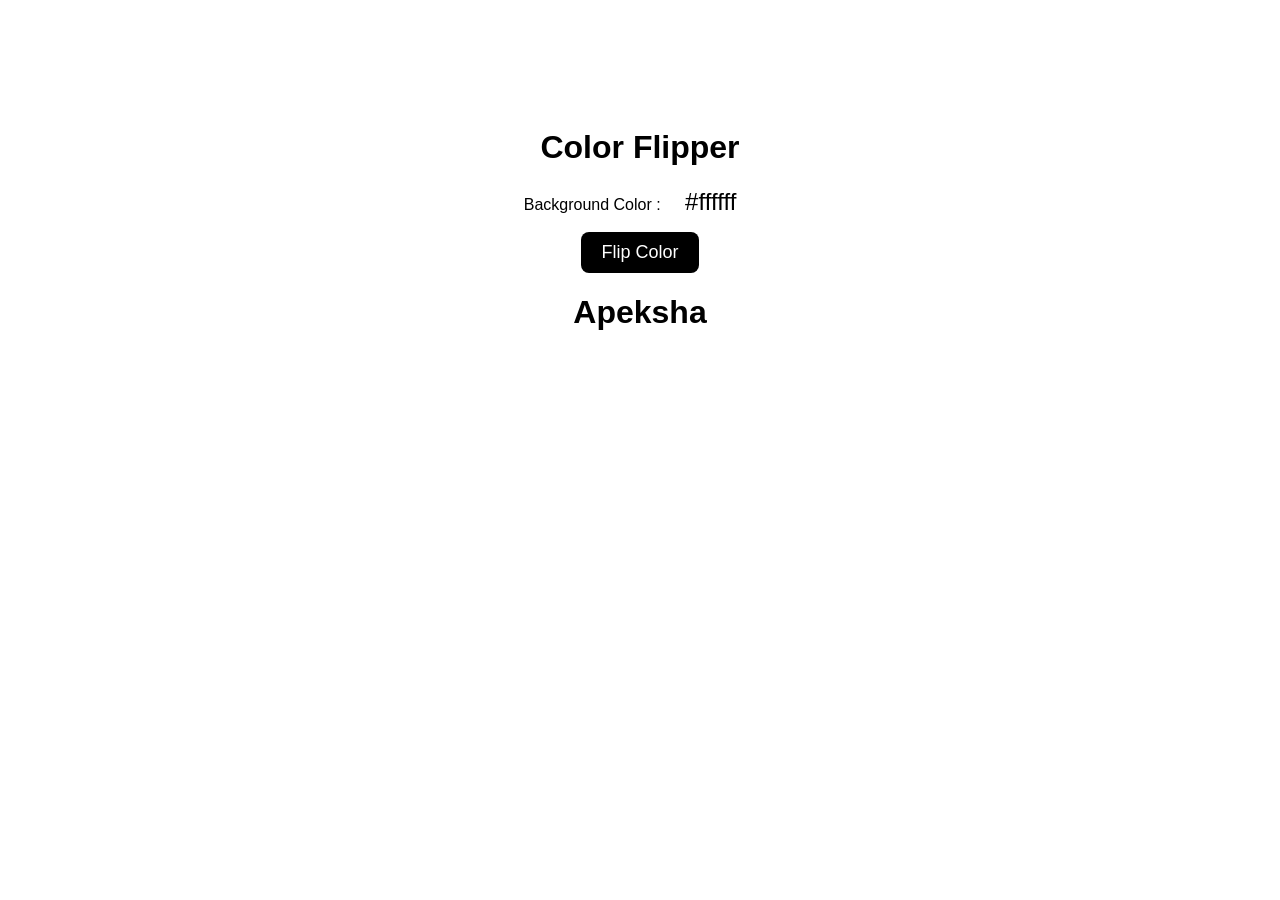
<file: Color Flipper/index.html>
<!DOCTYPE html>
<html lang="en">
<head>
    <meta charset="UTF-8">
    <meta name="viewport" content="width=device-width, initial-scale=1.0">
    <title>Color flipper</title>
    <link rel="stylesheet" href="style.css">
</head>
<body>
    <h1>Color Flipper</h1>
    <p>Background Color : <span id="colorCode">#ffffff</span></p>
    <button id="flipBtn">Flip Color</button>

    <h1>Apeksha</h1>
    <script src="app.js"></script>
</body>
</html>
</file>
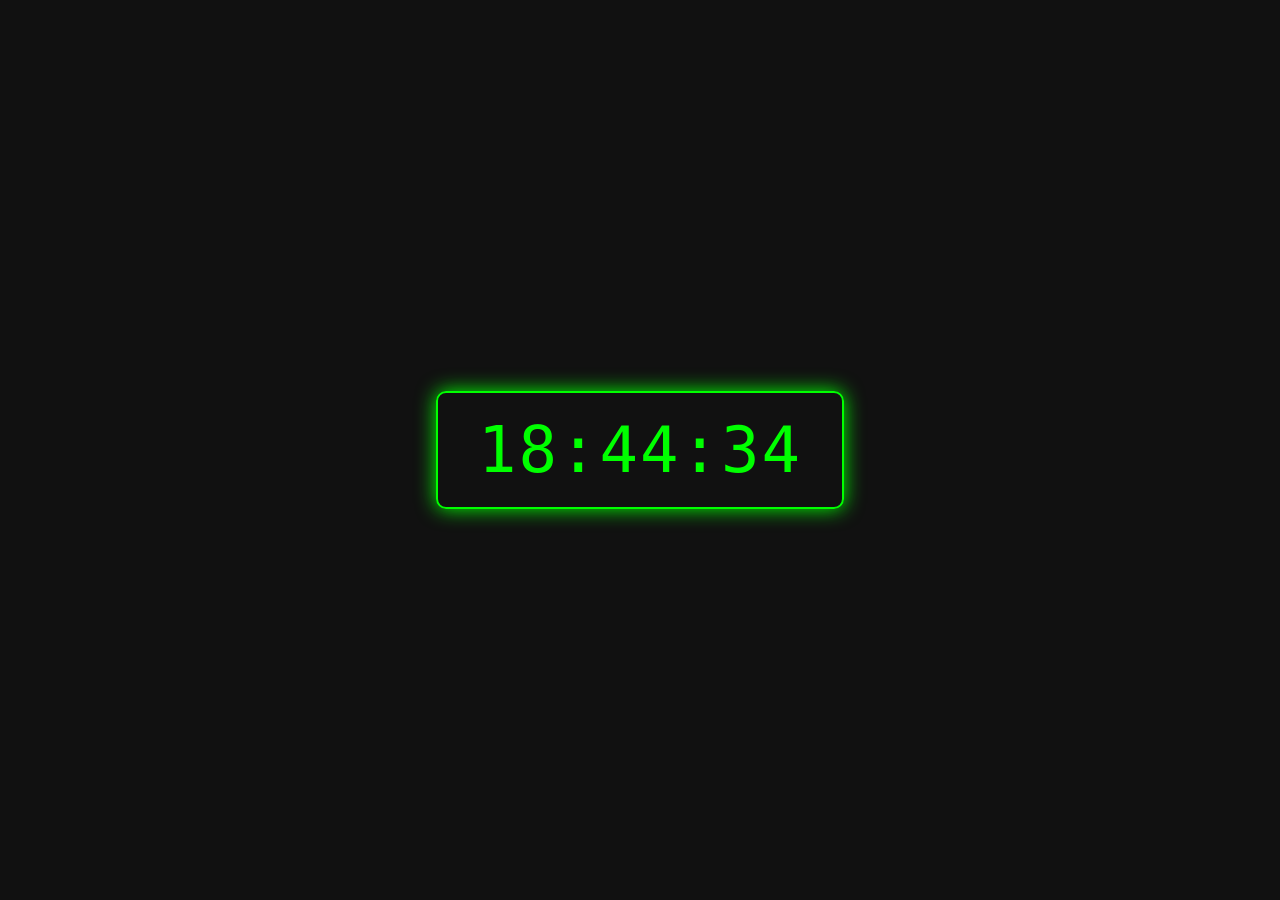
<file: Digital Clock/index.html>
<!DOCTYPE html>
<html lang="en">
<head>
    <meta charset="UTF-8">
    <meta name="viewport" content="width=device-width, initial-scale=1.0">
    <title>Digital CLock</title>
    <link rel="stylesheet" href="style.css">
</head>
<body>
    <div class="clock-container">
        <div id="clock">00:00:00</div>
    </div>
    

    <script src="app.js"></script>
</body>
</html>
</file>
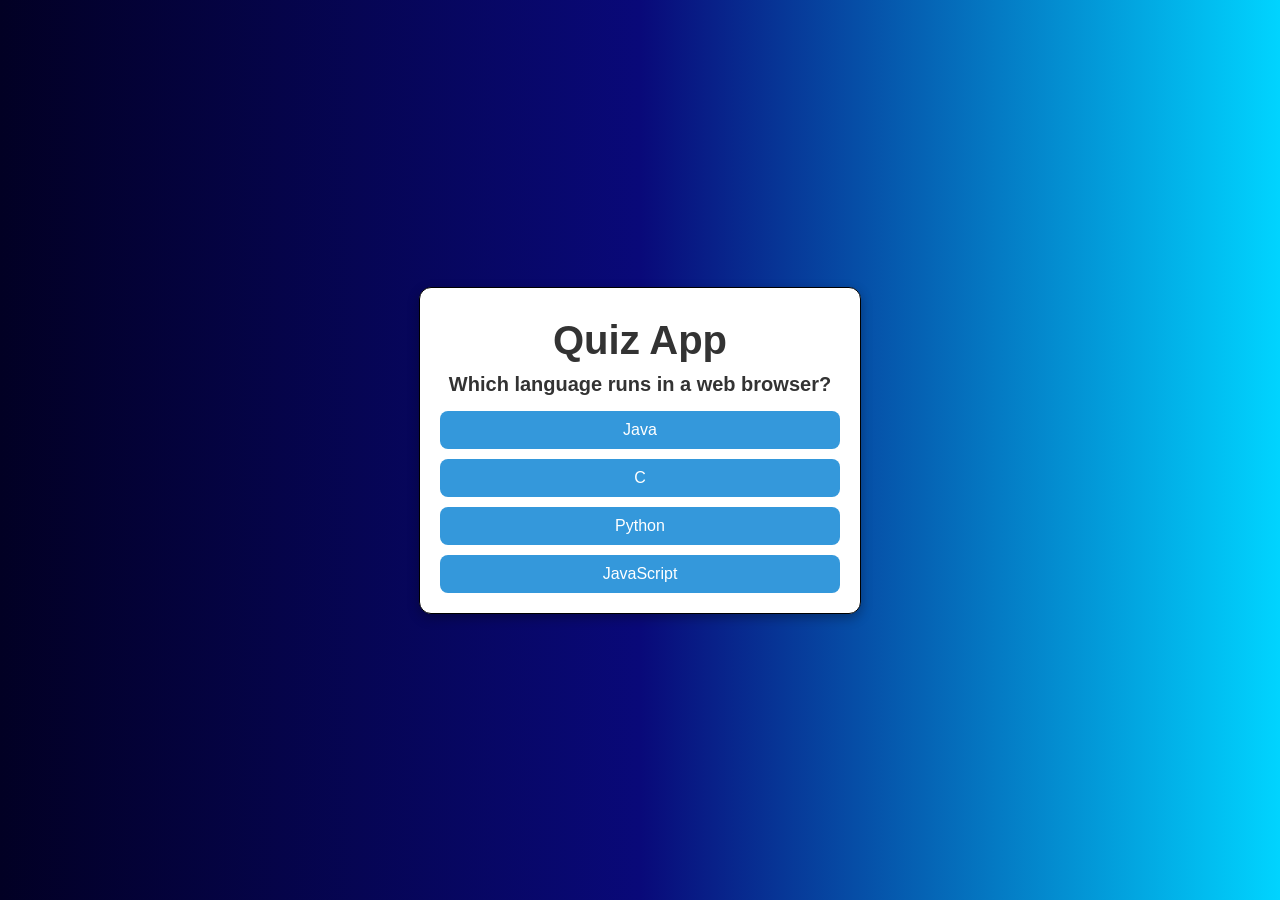
<file: Quiz app/index.html>
<!-- <!DOCTYPE html>
<html lang="en">
<head>
    <meta charset="UTF-8">
    <meta name="viewport" content="width=device-width, initial-scale=1.0">
    <title>Quiz App</title>
    <link rel="stylesheet" href="style.css">
</head>
<body>
    <div class="contanier">
        <h1>Quiz App</h1>

        <div class="question-contanier">
            <h2 id="question">Question text</h2>
            <div id="answer-buttons" class="btn-grid"> </div>
        </div>

        <button id="next-btn" class="next-btn hide">Next</button>
        <div class="hide" id="result"></div>
    </div>
    
    <script src="script.js"></script>
</body>
</html> -->

<!DOCTYPE html>
<html lang="en">
<head>
  <meta charset="UTF-8">
  <meta name="viewport" content="width=device-width, initial-scale=1.0">
  <title>Quiz App</title>
  <link rel="stylesheet" href="style.css">
</head>
<body>
  <div class="container">
    <h1>Quiz App</h1>

    <div class="question-container">
      <h2 id="question">Question text</h2>
      <div id="answer-buttons" class="btn-grid"></div>
    </div>

    <button id="next-btn" class="next-btn hide">Next</button>
    <div class="hide" id="result"></div>
  </div>

  <script src="script.js"></script>
</body>
</html>
</file>
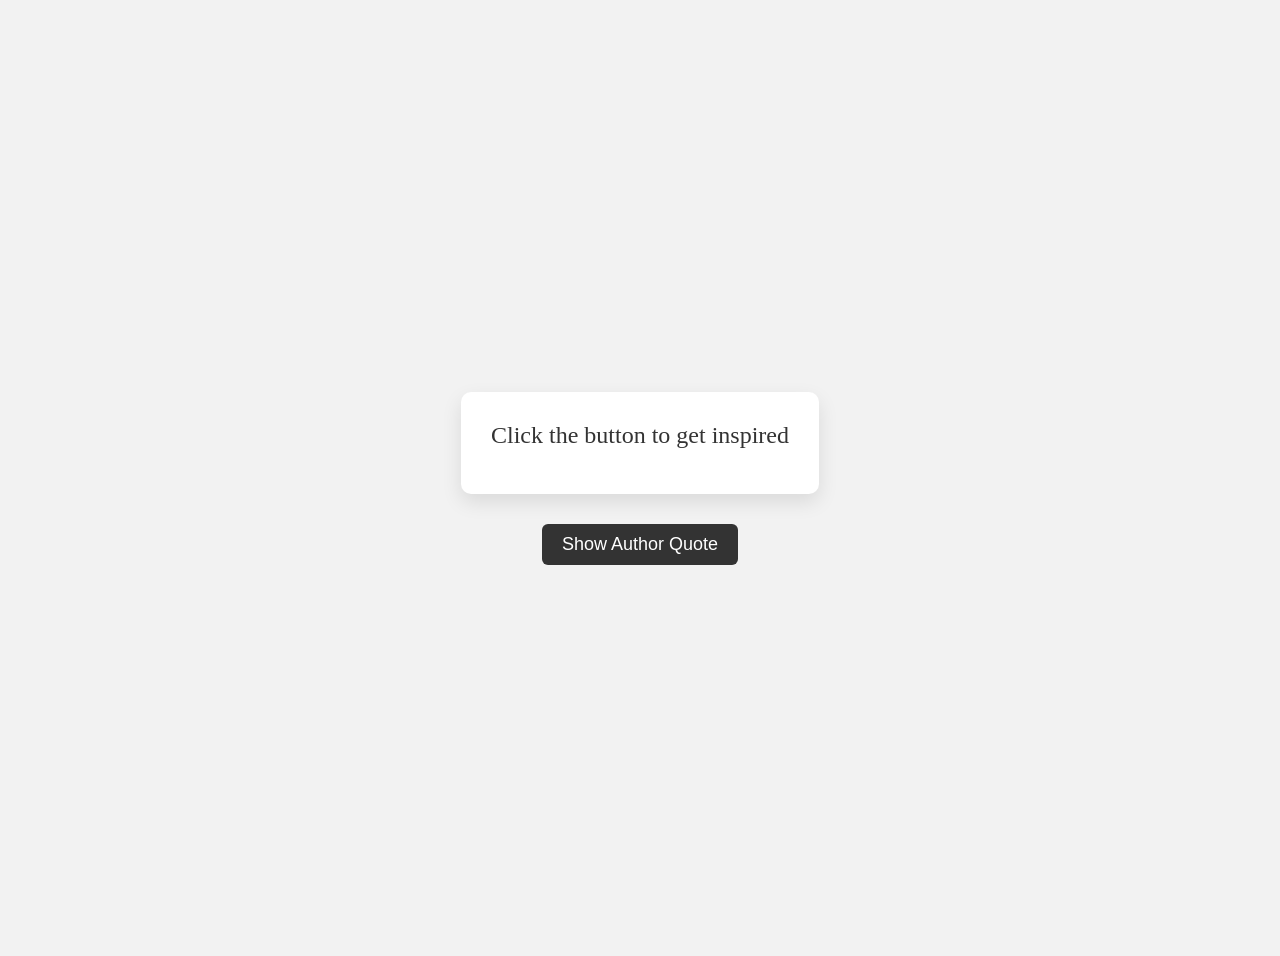
<file: Random Quote Generator/index.html>
<!DOCTYPE html>
 <html lang="en">
 <head>
    <meta charset="UTF-8">
    <meta name="viewport" content="width=device-width, initial-scale=1.0">
    <title>Random Quote Generator </title>
    <link rel="stylesheet" href="style.css">
 </head>
 <body>
    
    <div id="quoteBox">
        <div id="quote">Click the button to get inspired </div>
        <div id="author"></div>
    </div>

    <button id="newQuoteBtn">Show Author Quote</button>
    
    <script src="app.js"></script>
 </body>
 </html>
</file>
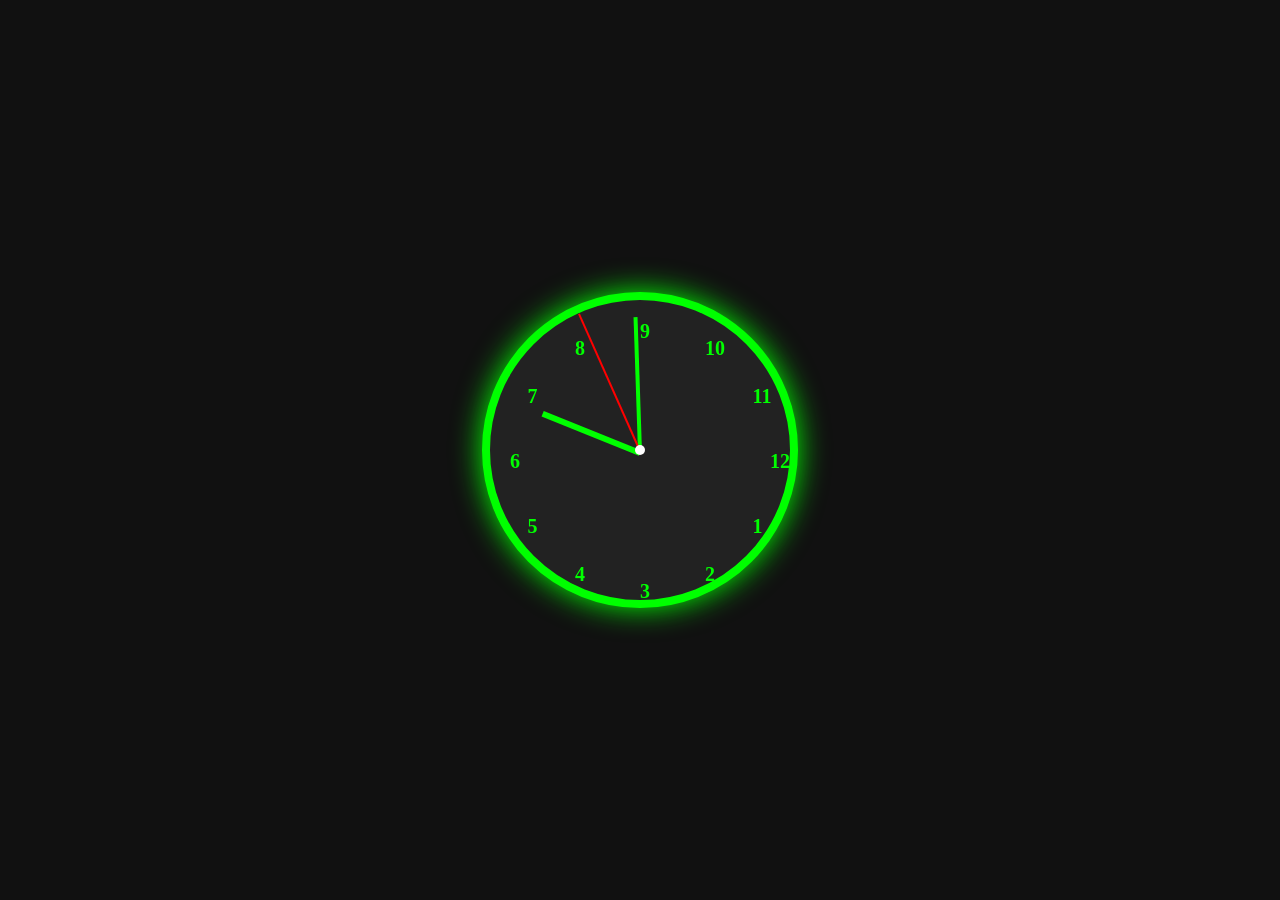
<file: Real clock/index.html>
<!DOCTYPE html>
<html lang="en">
<head>
    <meta charset="UTF-8">
    <meta name="viewport" content="width=device-width, initial-scale=1.0">
    <title>Real clock</title>
    <link rel="stylesheet" href="style.css">
</head>
<body>
    <!-- <div class="number" style="transform: rotate(30deg) translateY(-130px) rotate(-30deg);">1</div> -->

    <div class="clock">
        <div class="hand hour" id="hourHand"></div>
        <div class="hand minute" id="minuteHand"></div>
        <div class="hand second" id="secondHand"></div>
        <div class="center"></div>

        <!-- clock number -->

        <div class="number" style="--i:1">1</div>
        <div class="number" style="--i:2">2</div>
        <div class="number" style="--i:3">3</div>
        <div class="number" style="--i:4">4</div>
        <div class="number" style="--i:5">5</div>
        <div class="number" style="--i:6">6</div>
        <div class="number" style="--i:7">7</div>
        <div class="number" style="--i:8">8</div>
        <div class="number" style="--i:9">9</div>
        <div class="number" style="--i:10">10</div>
        <div class="number" style="--i:11">11</div>
        <div class="number" style="--i:12">12</div>
        <script src="app.js"></script>
    </div>
</body>
</html>
</file>
<file: Color Flipper/style.css>
body{
    text-align: center;
    font-family: Arial, Helvetica, sans-serif;
    padding-top: 100px;
    transition: background-color 0.4s ease;
}

#colorCode{
    font-size: 24px;
    margin: 20px;
}

button{
    padding: 10px 20px;
    font-size: 18px;
    cursor: pointer;
    border: none;
    background-color: black;
    color: white;
    border-radius: 8px;
    
}
</file>
<file: Digital Clock/style.css>
body{
    background-color: #111;
    color: #0f0;
    font-family: monospace;
    text-align: center;
    display: flex;
    justify-content: center;
    align-items: center;
    height: 100vh;
    margin: 0;
}

.clock-container {
    border: 2px solid #0f0;
    padding: 20px 40px;
    border-radius: 10px;
    box-shadow: 0 0 20px #0f0;
}
#clock{
    font-size: 4rem;
    letter-spacing: 2px;
    /* margin-top: 20%; */
}
</file>
<file: Quiz app/style.css>
/* *{
    margin: 0;
    padding: 0;
    font-family: sans-serif;
     /* background: linear-gradient(to right, #020024, #090979, #00d4ff); */

/*
body{
    display: flex;
    justify-content: center;
    align-items: center;
    background: linear-gradient(to right, #020024, #090979, #00d4ff);
    color: aliceblue;
    height: 100vh;
}

.contanier{
    border: 1px solid black;
    width: 400px;
    background: white;
    color: #333;
    padding: 20px;
    border-radius: 12px;
    box-shadow: 0, 4px, 12px, rgba(0, 0, 0, 0.3);
    text-align: center;
}

#question{
    margin-bottom: 15px;
    font-size: 20px;
    font-weight: bold;
}

.btn-grid{
    display: flex;
    flex-direction: column;
    gap: 10px;
    margin-top: 15px;
}

h1{
    margin: 10px;
    font-size: 40px;
}

button{
    padding: 10px;
    border: none;
    border-radius: 8px;
    color: white;
    background: #3498db;
    font-size: 16px;
    cursor: pointer;
    transition: background 0.3s ease;
}

button:hover{
    background: #2980b9;
}

.next-btn{
    margin-top: 20px;
    display: none;
}

.correct{
    background: #2ecc71;
}

.wrong{
    background: #e74c3c;
}

.hide{
    display: none;
}

#result{
    margin-top: 20px;
    font-size: 18px;
    font-weight: bold;
} */

* {
  margin: 0;
  padding: 0;
  font-family: sans-serif;
}

body {
  display: flex;
  justify-content: center;
  align-items: center;
  background: linear-gradient(to right, #020024, #090979, #00d4ff);
  height: 100vh;
}

.container {
  border: 1px solid black;
  width: 400px;
  background: white;
  color: #333;
  padding: 20px;
  border-radius: 12px;
  box-shadow: 0 4px 12px rgba(0, 0, 0, 0.3);
  text-align: center;
}

h1 {
  margin: 10px;
  font-size: 40px;
}

#question {
  margin-bottom: 15px;
  font-size: 20px;
  font-weight: bold;
}

.btn-grid {
  display: flex;
  flex-direction: column;
  gap: 10px;
  margin-top: 15px;
}

button {
  padding: 10px;
  border: none;
  border-radius: 8px;
  color: white;
  background: #3498db;
  font-size: 16px;
  cursor: pointer;
  transition: background 0.3s ease;
}

button:hover {
  background: #2980b9;
}

.next-btn {
  margin-top: 20px;
}

.correct {
  background: #2ecc71 !important;
}

.wrong {
  background: #e74c3c !important;
}

.hide {
  display: none;
}

#result {
  margin-top: 20px;
  font-size: 18px;
  font-weight: bold;
}
</file>
<file: Random Quote Generator/style.css>
body {
    font-family: Georgia, 'Times New Roman', Times, serif;
    background-color: #f2f2f2;
    color: #333;
    display: flex;
    flex-direction: column;
    align-items: center;
    justify-content: center;
    height: 100vh;
    text-align: center;
    padding: 20px;
}

#quoteBox {
    max-width: 600px;
    background-color: #fff;
    padding: 30px;
    border-radius: 10px;
    box-shadow: 0 8px 20px rgba(0, 0, 0, 0.1);
}

#quote {
    font-size: 24px;
    margin-bottom: 15px;
}

#author {
    font-size: 18px;
    color: #555;
}

button {
    margin-top: 30px;
    padding: 10px 20px;
    font-size: 18px;
    border: none;
    border-radius: 6px;
    background-color: #333;
    color: #fff;
    cursor: pointer;
}

button:hover {
    background-color: #555;
}
</file>
<file: Real clock/style.css>
body{
    display: flex;
    justify-content: center;
    align-items: center;
    background: #111;
    height: 100vh;
    margin: 0;
}

.clock{
    position: relative;
    width: 300px;
    height: 300px;
    background: #222;
    border: 8px solid #0f0;
    border-radius: 50%;
    box-shadow: 0 0 30px #0f0;
}

.hand{
    position: absolute;
    width: 50%;
    height: 4px;
    background: #0f0;
    top: 50%;
    left: 50%;
    transform-origin: 0% 50%;
    transform: rotate(0deg);
    transition: all 0.1s ease-in-out;
}

.hour{
    width: 35%;
    height: 6px;
    background: #0f0;
}

.minute{
    width: 45%;
    height: 4px;
    background: #0f0;
}

.second{
    width: 50%;
    height: 2px;
    background: red;
}

.center{
    width: 10px;
    height: 10px;
    background: #fff;
    border-radius: 50%;
    position: absolute;
    top: 50%;
    left: 50%;
    transform: translate(-50%, -50%);
}

.number{
    position: absolute;
    color: #0f0;
    font-size: 20px;
    font-weight: bold;
    left: 50%;
    top: 50%;
    transform: 
    rotate(calc(30deg * var(--i))) 
    translate(130px)
    rotate(calc(-30deg * var(--i)));
    transform-origin: center;            
}
</file>
